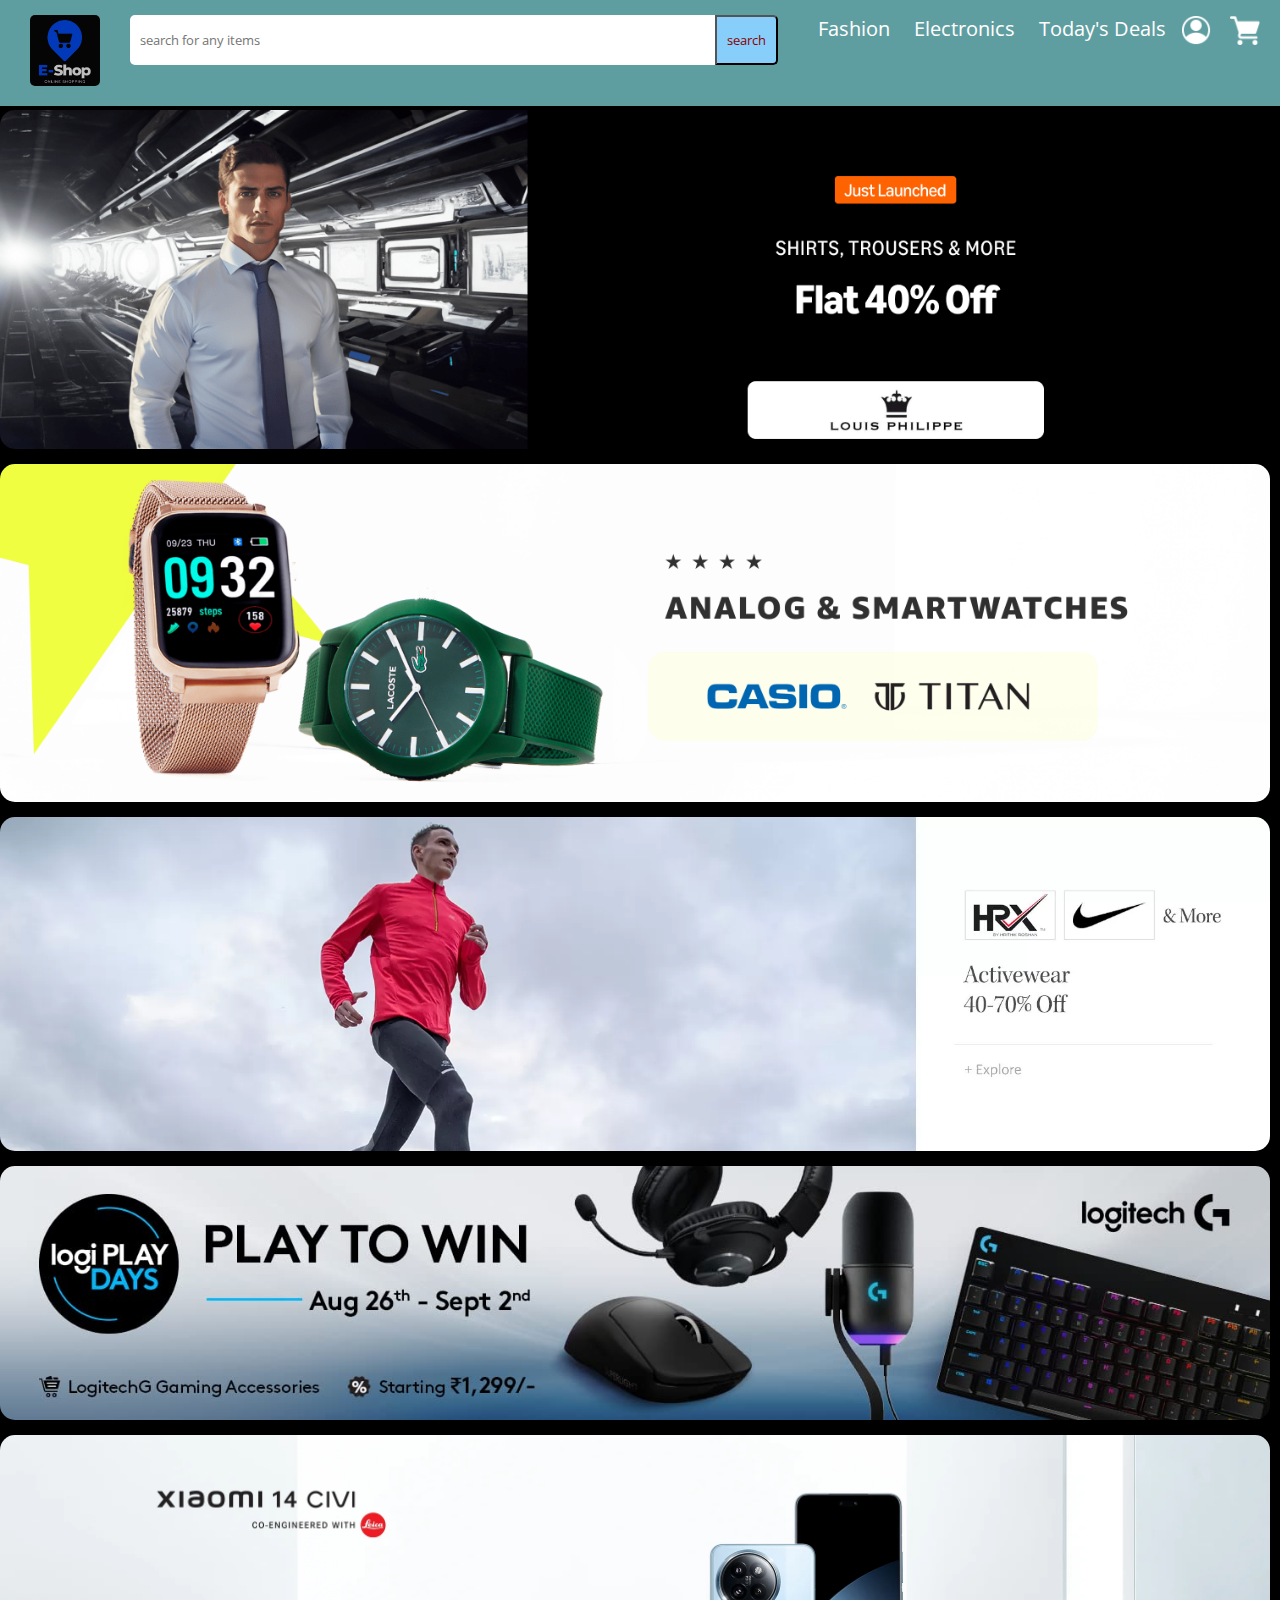
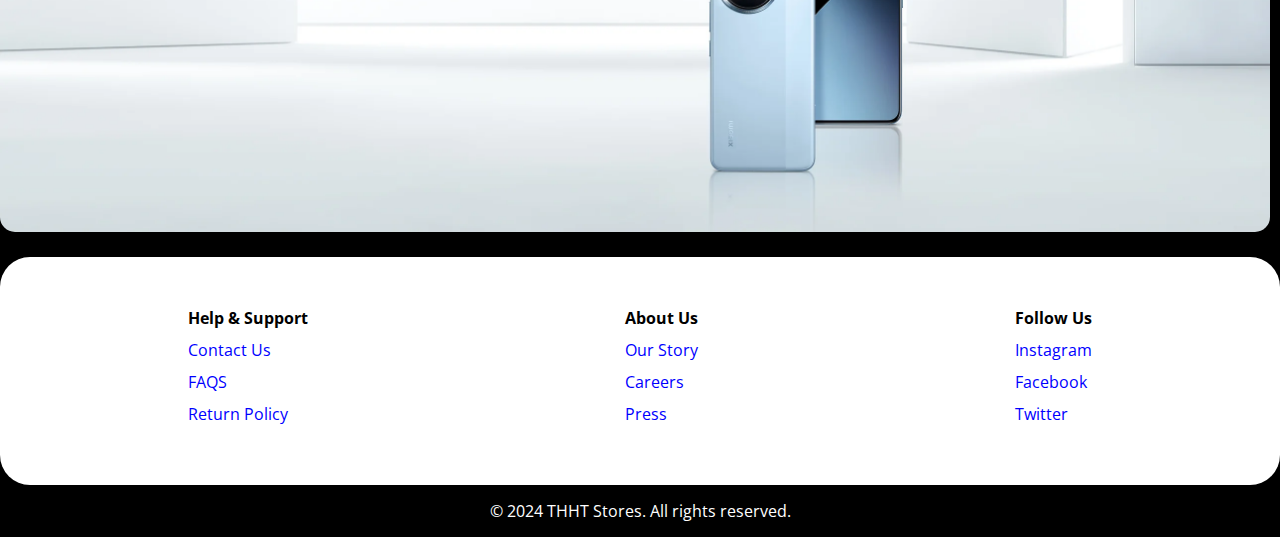
<file: index.html>
<!DOCTYPE html>
<html lang="en">
<head>
    <meta charset="UTF-8">
    <meta name="viewport" content="width=device-width, initial-scale=1.0">
    <link rel="stylesheet" href="./style.css">
    <title>E-SHOP</title>
</head>
<body>
    <header class="nav-bar">
        <div class="logo">
            <a href=""><img src="./Image/home page/e-logo.png" alt=""></a>
        </div>
        <div class="search-box">
            <input type="search" placeholder="search for any items">
            <button>search</button>

        </div>
        <div class="nav-link">
            <a href="./Fashion/fashion.html">Fashion</a>
            <a href="./Electronics/electronics.html">Electronics</a>
            <a href="/Deals/deals.html"> Today's Deals</a>

        </div>
        <div class="nav-icon">
            <a href=""><img src="./Image/home page/account.png" alt=""></a>
            <a href=""><img src="./Image/home page/grocery-store.png" alt=""></a>
        </div>
    </header>
    <div class="main">

        <div class="hero">
            
            <!-- <img src="./Image/home page/krishna_deal.webp" alt=""> -->
            <img src="./Image/Fashion image/lousi philippe.png" alt="">
            <img src="./Image/Electronics image/watches.png" alt="">
            <img src="./Image/Fashion image/HRX.webp" alt="">
            <img src="./Image/Electronics image/pc.jpg" alt="">
            <img src="./Image/Electronics image/xiomi.webp" alt="">
        </div>
    </div>

    <footer class="footer">
        <div class="footer-link">
            <h4>Help & Support</h4>
            <ul>
                <li><a href="">Contact Us</a></li>
                <li><a href="">FAQS</a></li>
                <li><a href="">Return Policy</a></li>  
            </ul>
        </div>
        <div class="footer-link">
            <h4>About Us</h4>
            <ul>
                <li><a href="">Our Story</a></li>
                <li><a href="">Careers</a></li>
                <li><a href="">Press</a></li>  
            </ul>
        </div>
        <div class="footer-link">
            <h4>Follow Us</h4>
            <ul>
                <li><a href="">Instagram</a></li>
                <li><a href="">Facebook</a></li>
                <li><a href="">Twitter</a></li>  
            </ul>
        </div>
    </footer>
    <div class="copy-rights">
        <p>&copy; 2024 THHT Stores. All rights reserved.</p>
    </div>
</body>
</html>
</file>
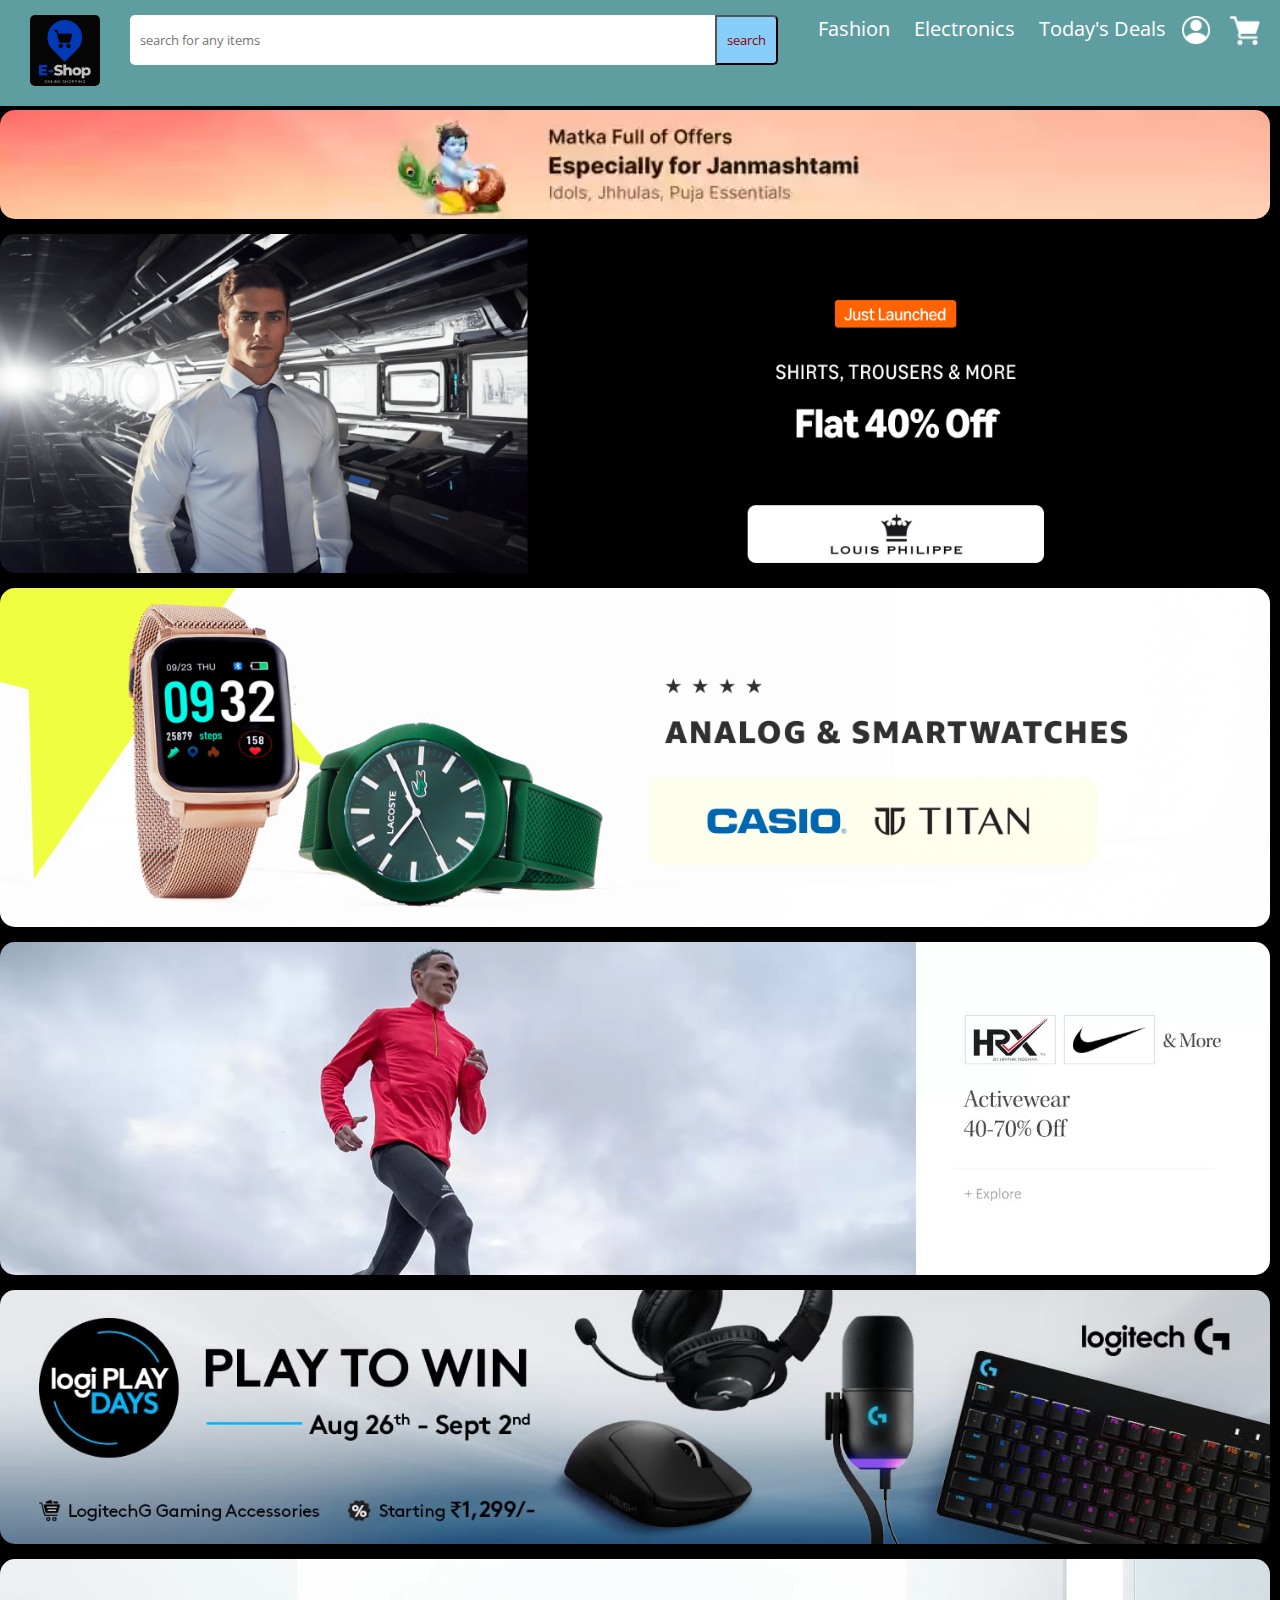
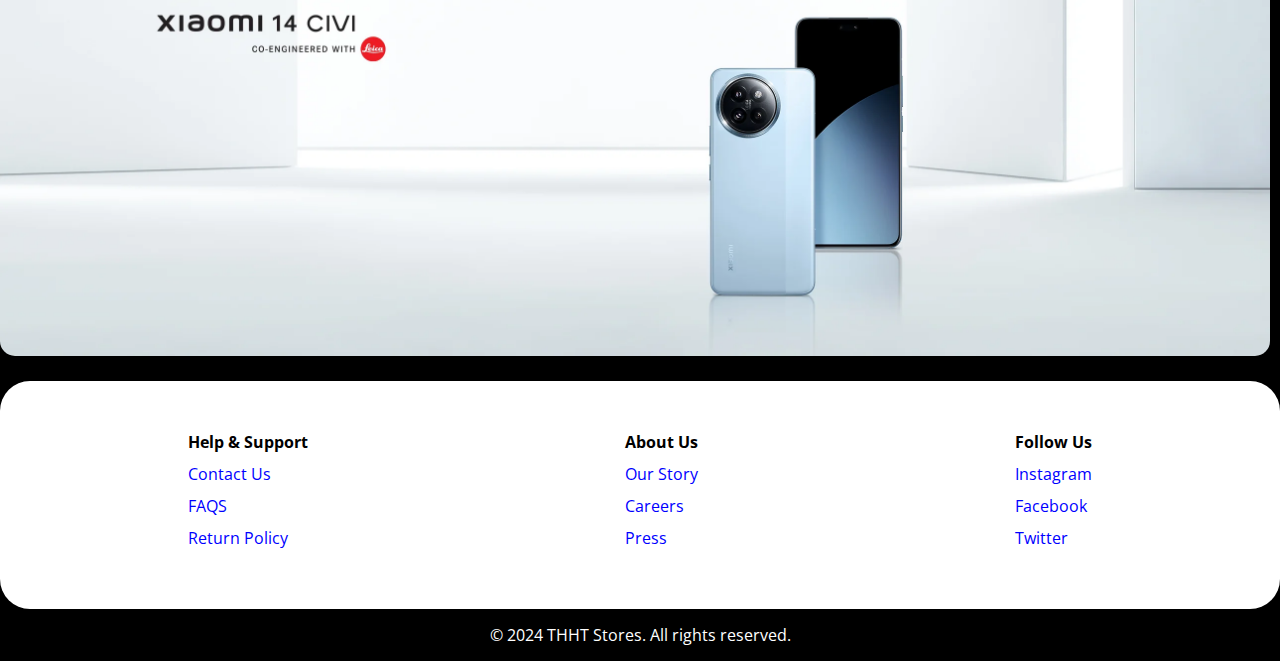
<file: ecommerce.html>
<!DOCTYPE html>
<html lang="en">
<head>
    <meta charset="UTF-8">
    <meta name="viewport" content="width=device-width, initial-scale=1.0">
    <link rel="stylesheet" href="style.css">
    <title>E-SHOP</title>
</head>
<body>
    <header class="nav-bar">
        <div class="logo">
            <a href=""><img src="/Image/home page/e-logo.png" alt=""></a>
        </div>
        <div class="search-box">
            <input type="search" placeholder="search for any items">
            <button>search</button>

        </div>
        <div class="nav-link">
            <a href="/Fashion/fashion.html">Fashion</a>
            <a href="/Electronics/electronics.html">Electronics</a>
            <a href="/Deals/deals.html"> Today's Deals</a>

        </div>
        <div class="nav-icon">
            <a href=""><img src="/Image/home page/account.png" alt=""></a>
            <a href=""><img src="/Image/home page/grocery-store.png" alt=""></a>
        </div>
    </header>
    <div class="main">

        <div class="hero">
            
            <img src="/Image/home page/krishna_deal.webp" alt="">
            <img src="/Image/Fashion/lousi philippe.png" alt="">
            <img src="/Image/Electronics/watches.png" alt="">
            <img src="/Image/Fashion/HRX.webp" alt="">
            <img src="/Image/Electronics/pc.jpg" alt="">
            <img src="/Image/Electronics/xiomi.webp" alt="">
        </div>
    </div>

    <footer class="footer">
        <div class="footer-link">
            <h4>Help & Support</h4>
            <ul>
                <li><a href="">Contact Us</a></li>
                <li><a href="">FAQS</a></li>
                <li><a href="">Return Policy</a></li>  
            </ul>
        </div>
        <div class="footer-link">
            <h4>About Us</h4>
            <ul>
                <li><a href="">Our Story</a></li>
                <li><a href="">Careers</a></li>
                <li><a href="">Press</a></li>  
            </ul>
        </div>
        <div class="footer-link">
            <h4>Follow Us</h4>
            <ul>
                <li><a href="">Instagram</a></li>
                <li><a href="">Facebook</a></li>
                <li><a href="">Twitter</a></li>  
            </ul>
        </div>
    </footer>
    <div class="copy-rights">
        <p>&copy; 2024 THHT Stores. All rights reserved.</p>
    </div>
</body>
</html>
</file>
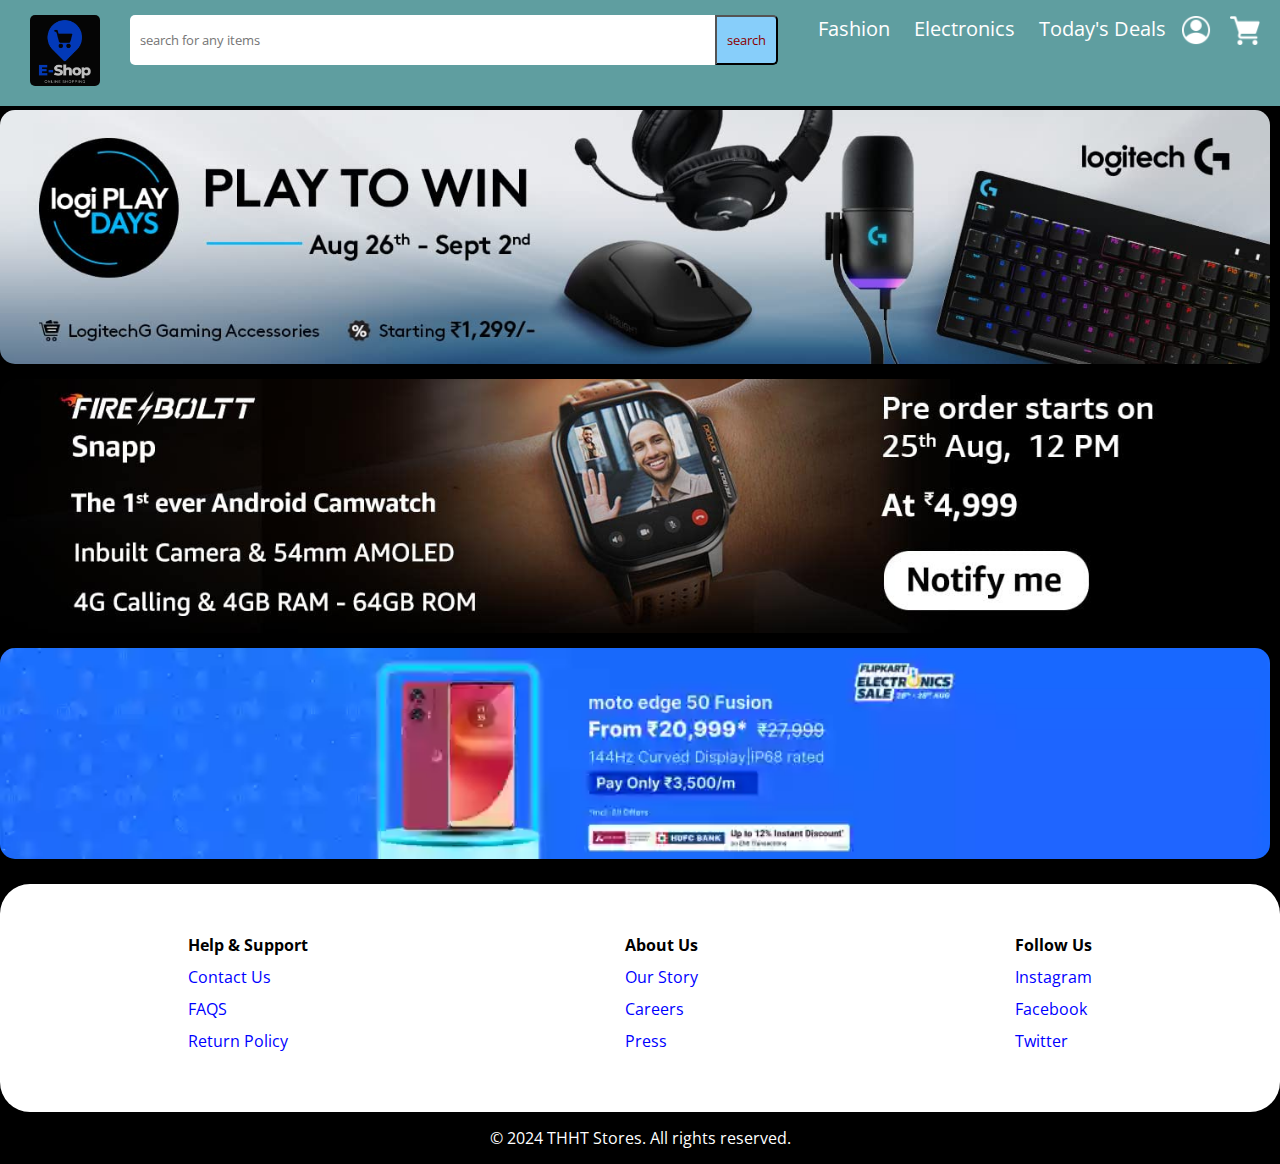
<file: Deals/deals.html>
<!DOCTYPE html>
<html lang="en">
<head>
    <meta charset="UTF-8">
    <meta name="viewport" content="width=device-width, initial-scale=1.0">
    <link rel="stylesheet" href="../style.css">
    

    <title>DEALS</title>
</head>
<body>
    <div class="nav-bar">
        <div class="logo">
            <a href="../index.html"><img src="../Image/home page/e-logo.png" alt=""></a>
        </div>
        <div class="search-box">
            <input type="search" placeholder="search for any items">
            <button>search</button>

        </div>
        <div class="nav-link">
            <a href="../Fashion/fashion.html">Fashion</a>
            <a href="../Electronics/electronics.html">Electronics</a>
            <a href="../Deals/deals.html">Today's Deals</a>

        </div>
        <div class="nav-icon">
            <a href=""><img src="../Image/home page/account.png" alt=""></a>
            <a href=""><img src="../Image/home page/grocery-store.png" alt=""></a>
        </div>
    </div>
    <div class="hero">
        <!-- <img src="/Image/home page/krishna_deal.webp" alt=""> -->
        <img src="../Image/Electronics image/pc.jpg" alt="">
        <img src="../Image/Electronics image/watch_deals.jpg" alt="">
        <img src="../Image/Electronics image/apple deal.webp" alt="">
    </div>


    <footer class="footer">
        <div class="footer-link">
            <h4>Help & Support</h4>
            <ul>
                <li><a href="">Contact Us</a></li>
                <li><a href="">FAQS</a></li>
                <li><a href="">Return Policy</a></li>  
            </ul>
        </div>
        <div class="footer-link">
            <h4>About Us</h4>
            <ul>
                <li><a href="">Our Story</a></li>
                <li><a href="">Careers</a></li>
                <li><a href="">Press</a></li>  
            </ul>
        </div>
        <div class="footer-link">
            <h4>Follow Us</h4>
            <ul>
                <li><a href="">Instagram</a></li>
                <li><a href="">Facebook</a></li>
                <li><a href="">Twitter</a></li>  
            </ul>
        </div>
    </footer>
    <div class="copy-rights">
        <p>&copy; 2024 THHT Stores. All rights reserved.</p>
    </div>
</body>
</html>
</file>
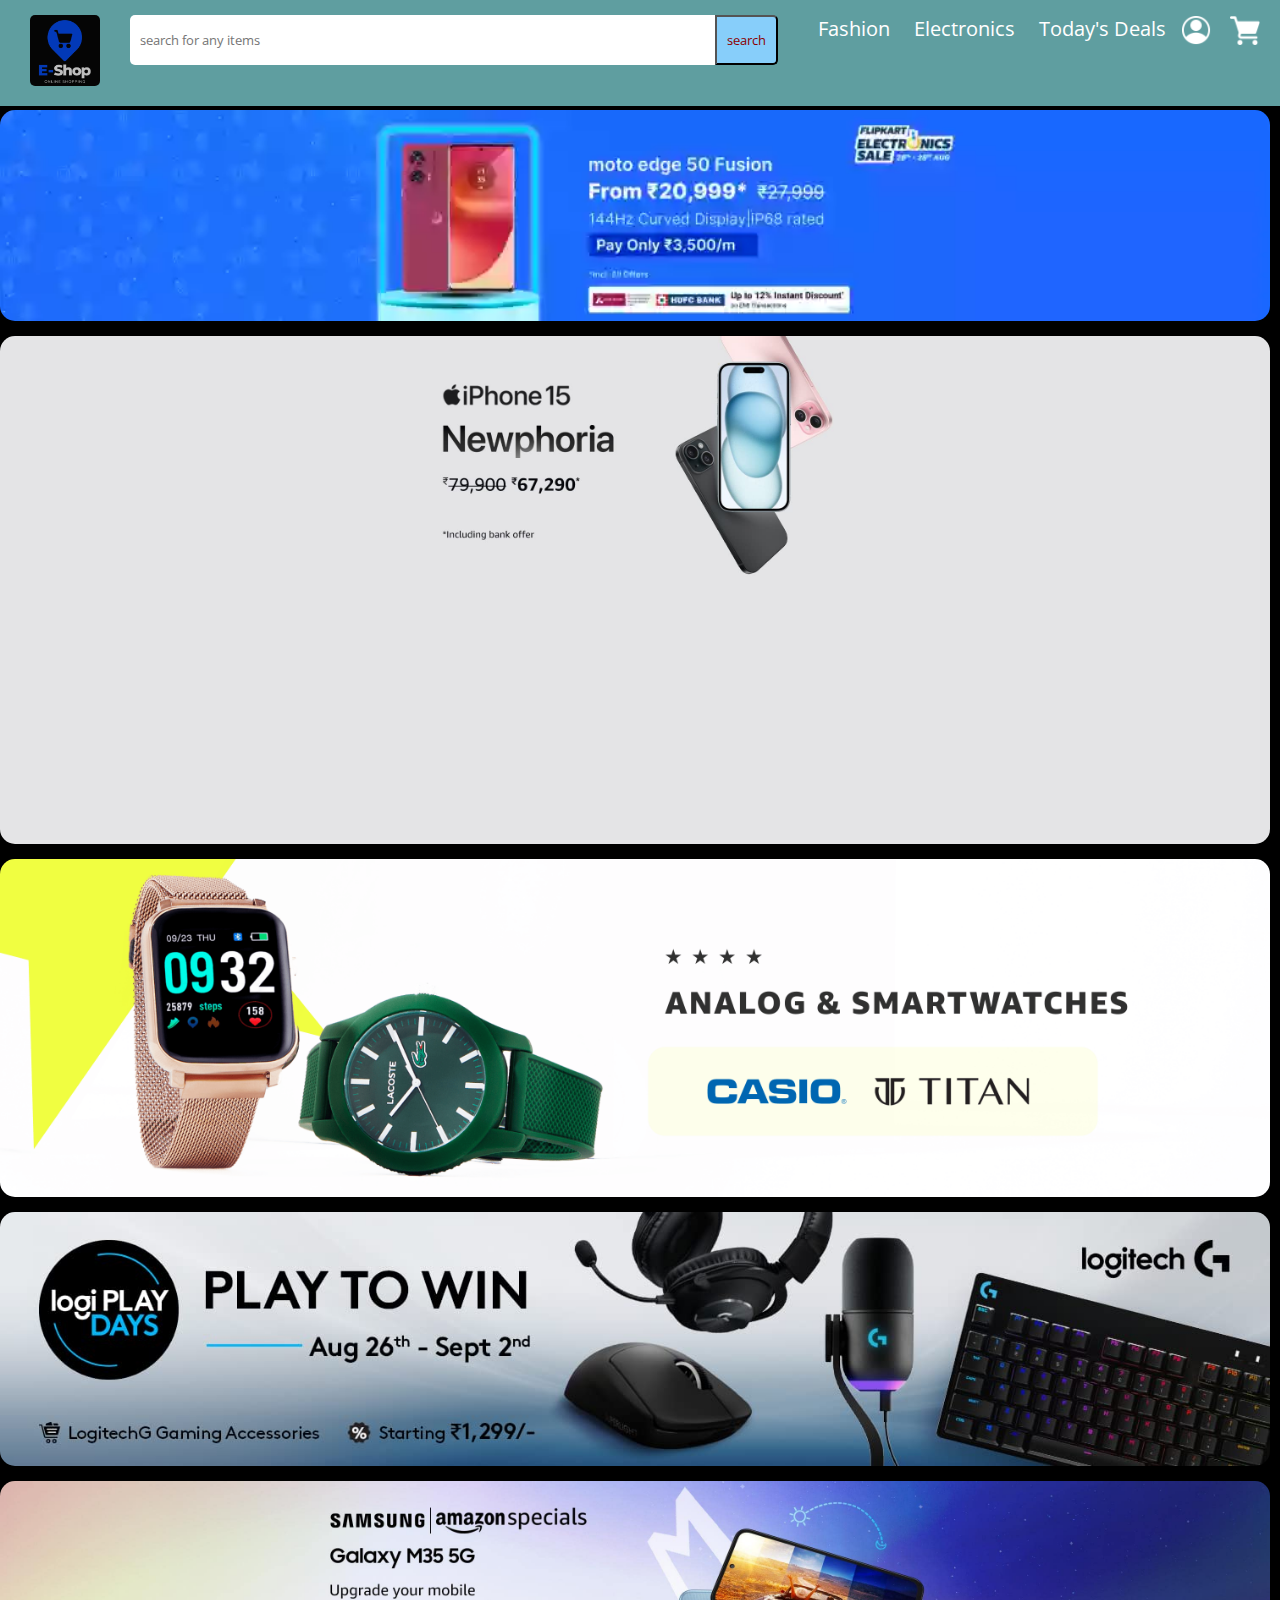
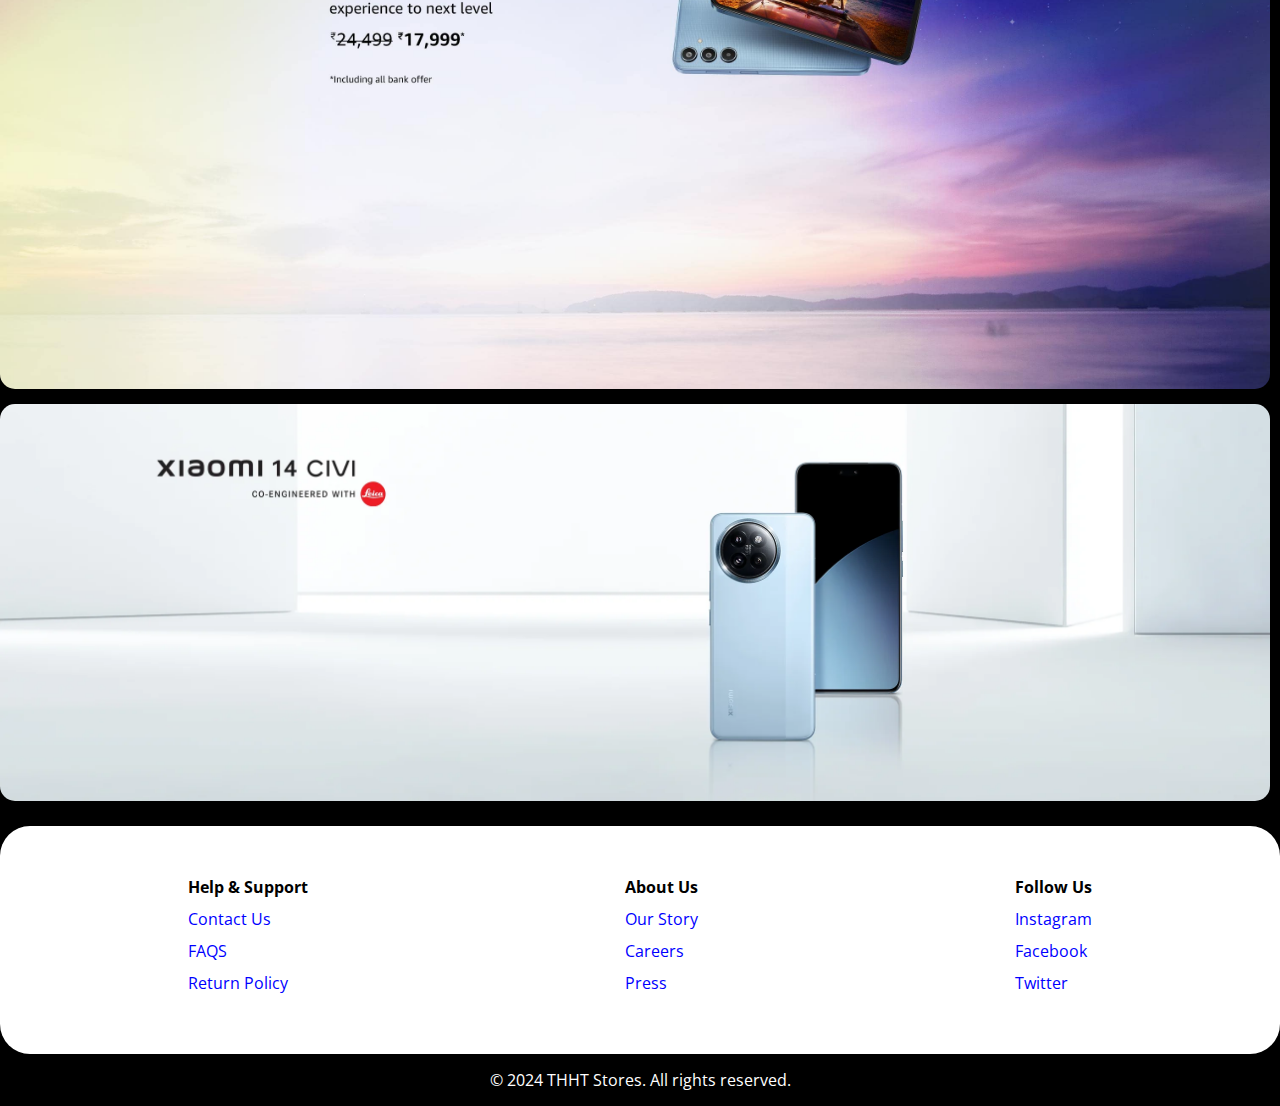
<file: Electronics/electronics.html>
<!DOCTYPE html>
<html lang="en">
<head>
    <meta charset="UTF-8">
    <meta name="viewport" content="width=device-width, initial-scale=1.0">
    <link rel="stylesheet" href="../style.css">
    

    <title>ELECTRONICS</title>
</head>
<body>
    <div class="nav-bar">
        <div class="logo">
            <a href="../index.html"><img src="../Image/home page/e-logo.png" alt=""></a>
        </div>
        <div class="search-box">
            <input type="search" placeholder="search for any items">
            <button>search</button>

        </div>
        <div class="nav-link">
            <a href="../Fashion/fashion.html">Fashion</a>
            <a href="../Electronics/electronics.html">Electronics</a>
            <a href="../Deals/deals.html">Today's Deals</a>

        </div>
        <div class="nav-icon">
            <a href=""><img src="../Image/home page/account.png" alt=""></a>
            <a href=""><img src="../Image/home page/grocery-store.png" alt=""></a>
        </div>
    </div>

    <div class="hero">
        <img src="../Image/Electronics image/apple deal.webp" alt="">
        <img src="../Image/Electronics image/apple.jpg" alt="">
        <img src="../Image/Electronics image/watches.png" alt="">
        <img src="../Image/Electronics image/pc.jpg" alt="">
        <img src="../Image/Electronics image/Samsung.jpg" alt="">
        <img src="../Image/Electronics image/xiomi.webp" alt="">
    </div>


    <footer class="footer">
        <div class="footer-link">
            <h4>Help & Support</h4>
            <ul>
                <li><a href="">Contact Us</a></li>
                <li><a href="">FAQS</a></li>
                <li><a href="">Return Policy</a></li>  
            </ul>
        </div>
        <div class="footer-link">
            <h4>About Us</h4>
            <ul>
                <li><a href="">Our Story</a></li>
                <li><a href="">Careers</a></li>
                <li><a href="">Press</a></li>  
            </ul>
        </div>
        <div class="footer-link">
            <h4>Follow Us</h4>
            <ul>
                <li><a href="">Instagram</a></li>
                <li><a href="">Facebook</a></li>
                <li><a href="">Twitter</a></li>  
            </ul>
        </div>
    </footer>
    <div class="copy-rights">
        <p>&copy; 2024 THHT Stores. All rights reserved.</p>
    </div>
    
</body>
</html>
</file>
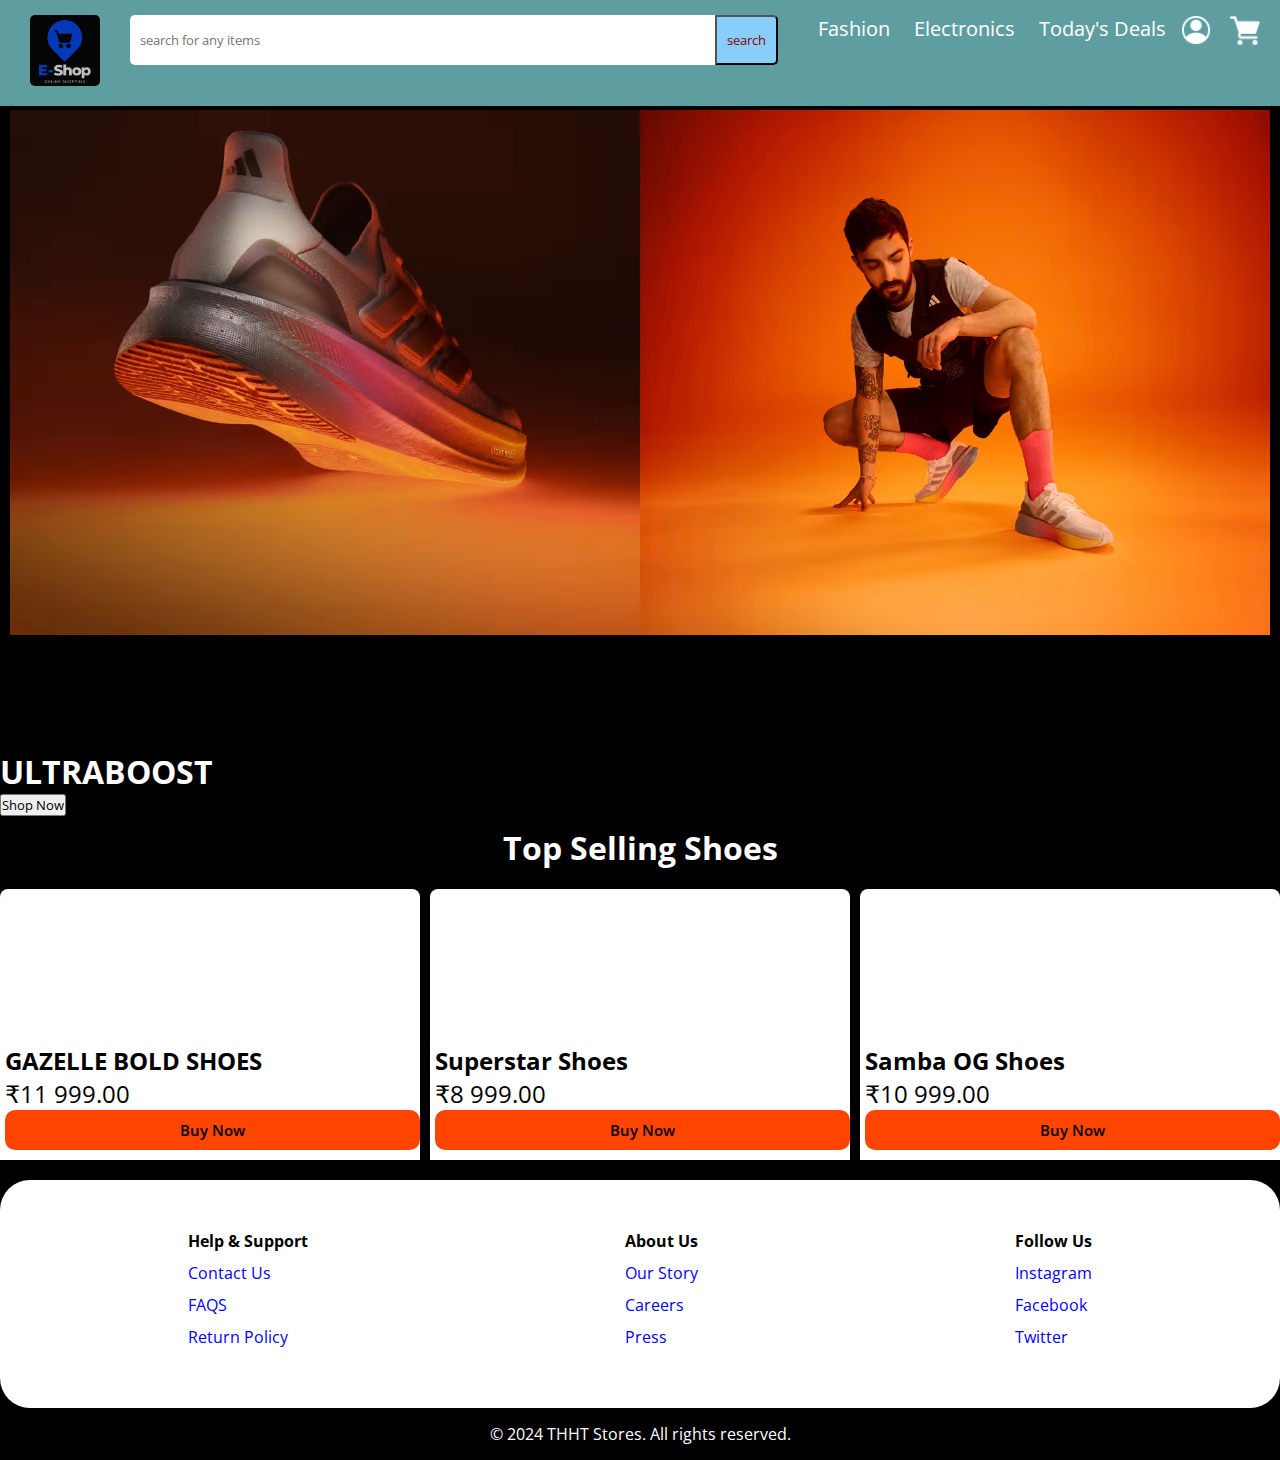
<file: Fashion/adidas.html>
<!DOCTYPE html>
<html lang="en">
<head>
    <meta charset="UTF-8">
    <meta name="viewport" content="width=device-width, initial-scale=1.0">
    <link rel="stylesheet" href="../style.css">
    <link rel="stylesheet" href="./adidas.css">
    <!-- <link rel="stylesheet" href="/Fashion/fashion.css"> -->
    

    <title>ADIDAS</title>
</head>
<body>
    <div class="nav-bar">
        <div class="logo">
            <a href="../index.html"><img src="../Image/home page/e-logo.png" alt=""></a>
        </div>
        <div class="search-box">
            <input type="search" placeholder="search for any items">
            <button>search</button>

        </div>
        <div class="nav-link">
            <a href="./fashion.html">Fashion</a>
            <a href="../Electronics/electronics.html">Electronics</a>
            <a href="../Deals/deals.html"> Today's Deals</a>

        </div>
        <div class="nav-icon">
            <a href=""><img src="../Image/home page/account.png" alt=""></a>
            <a href=""><img src="../Image/home page/grocery-store.png" alt=""></a>
        </div>
    </div>
    <div class="adidas">
        <img src="../Image/Fashion image/Adidas/adidas f.avif" alt="">
        <h1 id="ultraboost">ULTRABOOST</h1>
        <a href="#shoe3"><button id="shopbutton">Shop Now</button></a>

        <h1 id="heading">Top Selling Shoes</h1>

        <div class="adimage">
            <div class="shoe">
                <!-- <img src="/Image/Fashion/Adidas/show1 adidas.avif" alt=""> -->
                <video id="shoe1" preload="auto" loop="" playsinline="" src="https://assets.adidas.com/videos/ar_1,w_1080,c_fill,q_auto,f_auto/a7a98b54e8e2431f94b4ba2e8f711ab9_d98c/GAZELLE_BOLD_SHOES_Yellow_IF5937_video.mp4" autoplay=""></video>
                <div class="shoeinfo">
                    <h4>GAZELLE BOLD SHOES</h4>
                    <p>₹11 999.00</p>
                    <a href="../Fashion/adidas.html"><button>Buy Now</button></a>
                </div>
            </div>
            <div class="shoe">
                <video id="shoe2" preload="auto" loop="" autoplay="" playsinline="" src="https://assets.adidas.com/videos/ar_1,w_480,c_fill,q_auto,f_auto/2274daa3fa624f1c8c6bd1d187e083a7_d98c/Superstar_Shoes_Black_EG4959_video.mp4"></video>
                <div class="shoeinfo">
                    <h4>Superstar Shoes</h4>
                    <p>₹8 999.00</p>
                    <a href="../Fashion/adidas.html"><button>Buy Now</button></a>
                </div>
            </div>

            <div class="shoe">
                <video id="shoe3" preload="auto" loop="" autoplay="" playsinline="" src="https://assets.adidas.com/videos/ar_1,w_480,c_fill,q_auto,f_auto/a8f81f1114ec4755bda1313b67e6968d_d98c/Samba_OG_Shoes_White_IG1024_video.mp4"></video>
                <div class="shoeinfo">
                    <h4>Samba OG Shoes</h4>
                    <p>₹10 999.00</p>
                    <a href="../Fashion/adidas.html"><button>Buy Now</button></a>
                </div>
            </div>
        </div>
    </div>


    <footer class="footer">
        <div class="footer-link">
            <h4>Help & Support</h4>
            <ul>
                <li><a href="">Contact Us</a></li>
                <li><a href="">FAQS</a></li>
                <li><a href="">Return Policy</a></li>  
            </ul>
        </div>
        <div class="footer-link">
            <h4>About Us</h4>
            <ul>
                <li><a href="">Our Story</a></li>
                <li><a href="">Careers</a></li>
                <li><a href="">Press</a></li>  
            </ul>
        </div>
        <div class="footer-link">
            <h4>Follow Us</h4>
            <ul>
                <li><a href="">Instagram</a></li>
                <li><a href="">Facebook</a></li>
                <li><a href="">Twitter</a></li>  
            </ul>
        </div>
    </footer>
    <div class="copy-rights">
        <p>&copy; 2024 THHT Stores. All rights reserved.</p>
    </div>
</body>
</html>
</file>
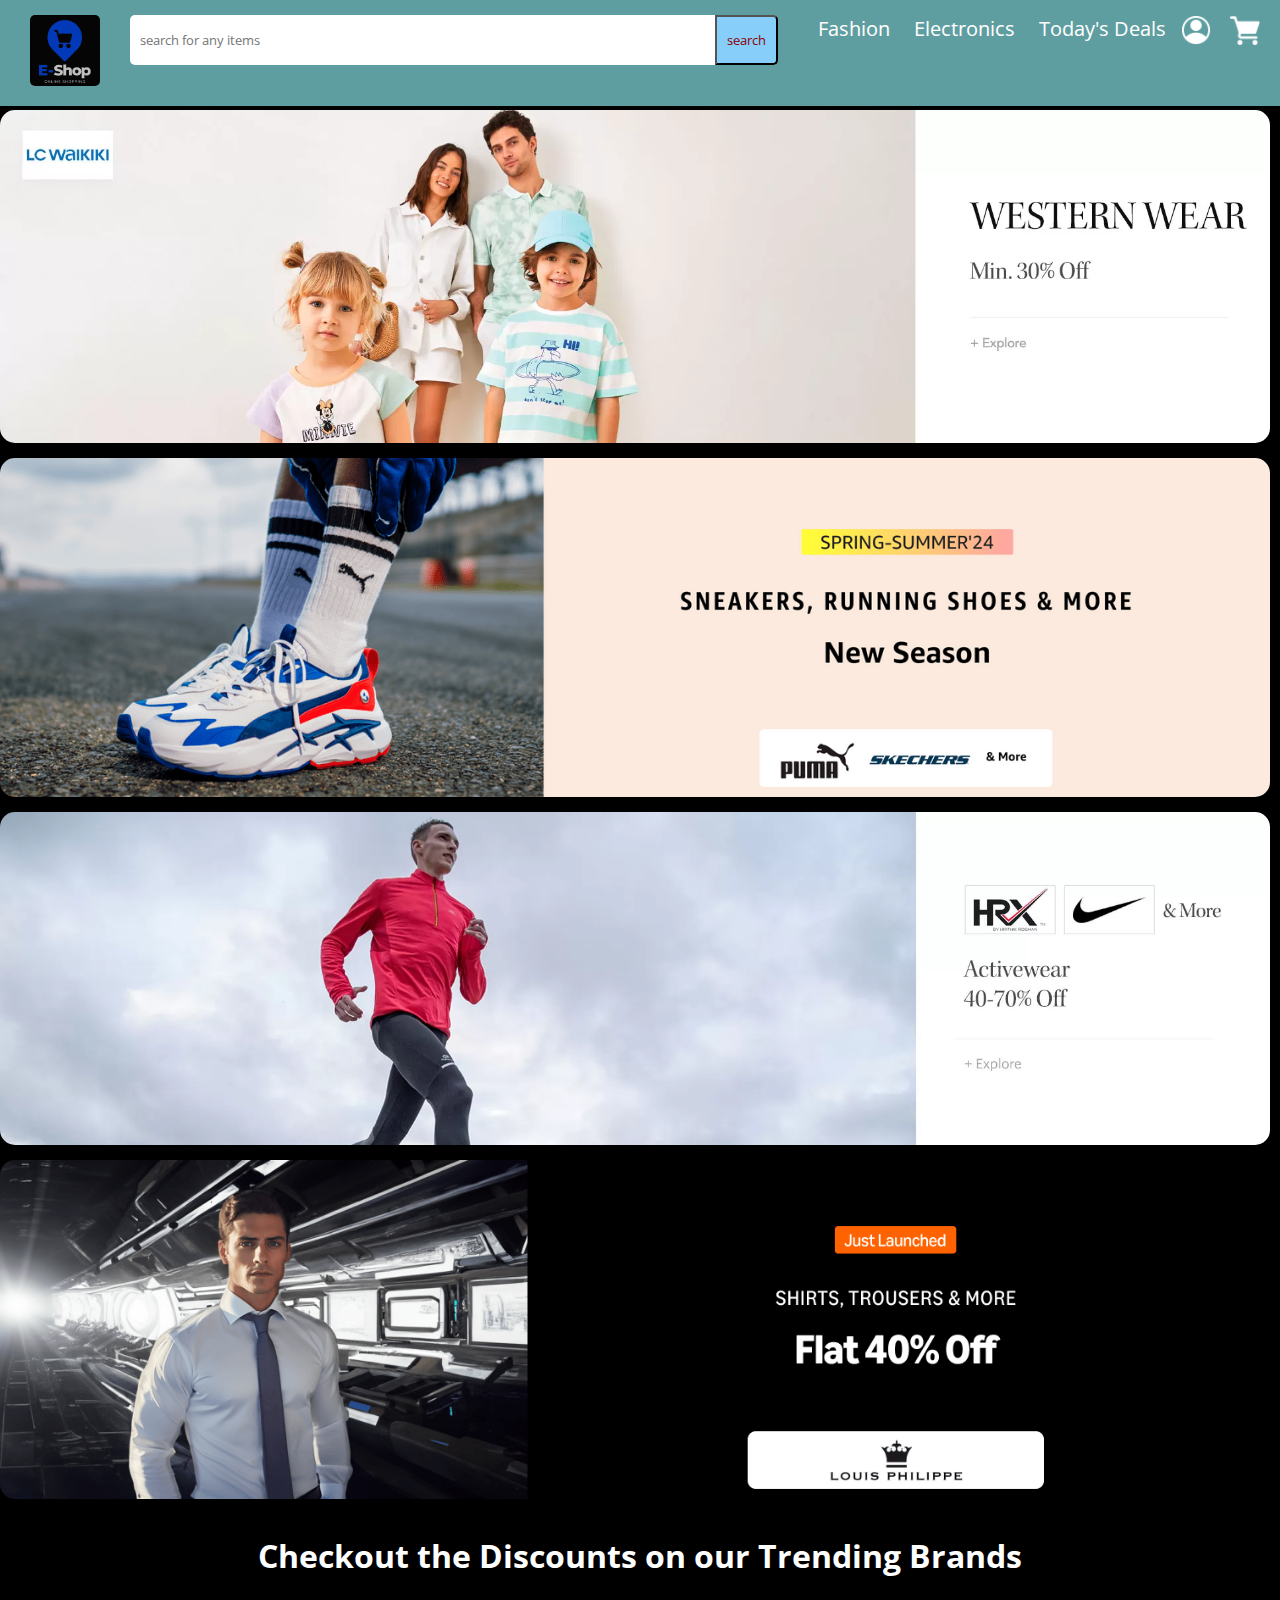
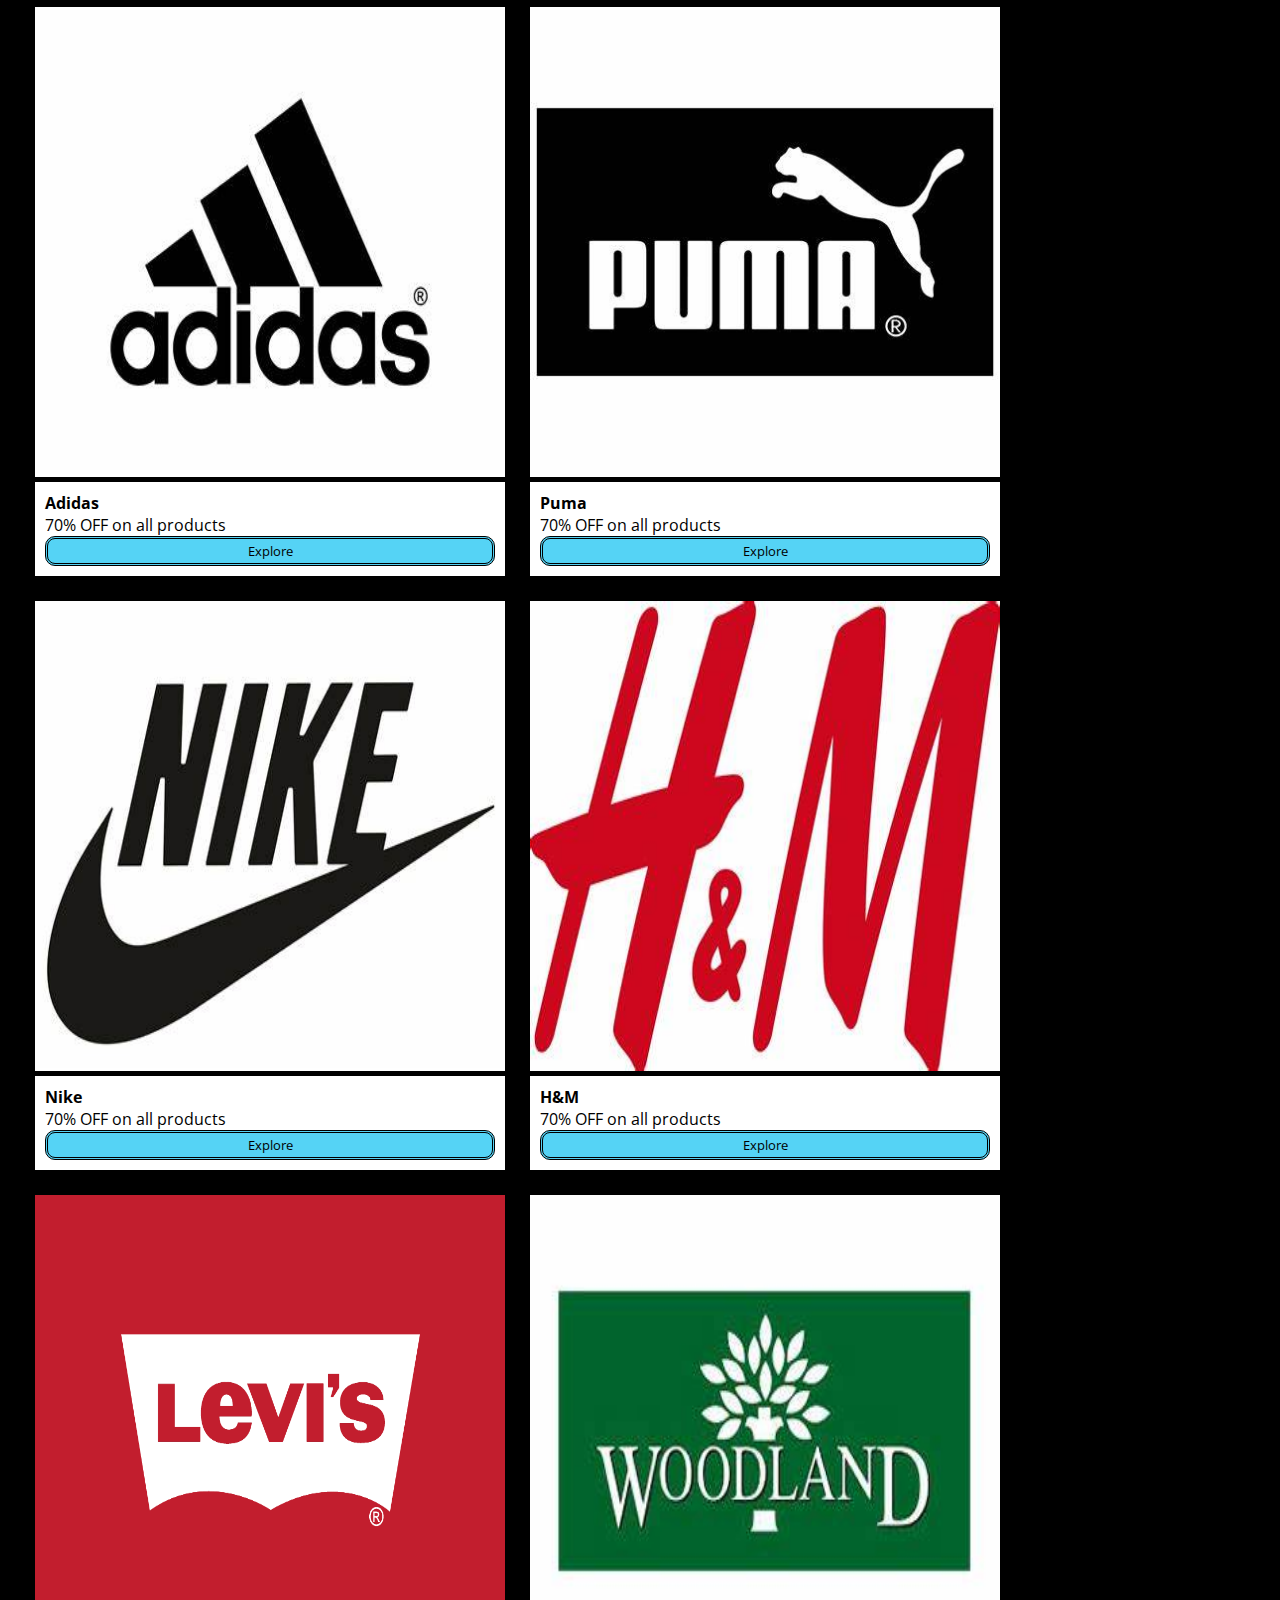
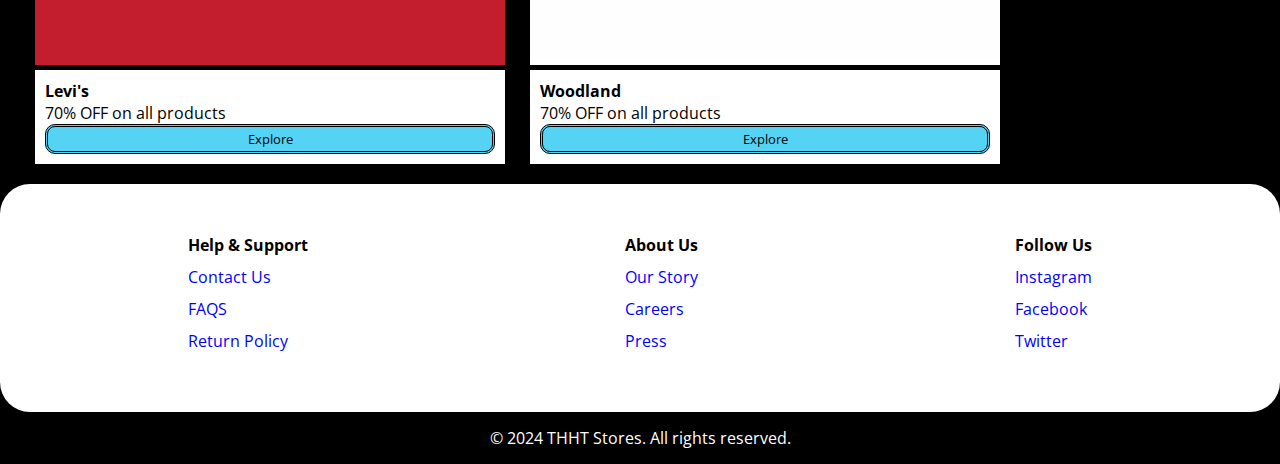
<file: Fashion/fashion.html>
<!DOCTYPE html>
<html lang="en">
<head>
    <meta charset="UTF-8">
    <meta name="viewport" content="width=device-width, initial-scale=1.0">
    <link rel="stylesheet" href="../style.css">
    <link rel="stylesheet" href="./fashion.css">
    <title>FASHION</title>
</head>
<body>
    <div class="nav-bar">
        <div class="logo">
            <a href="/index.html"><img src="../Image/home page/e-logo.png" alt=""></a>
        </div>
        <div class="search-box">
            <input type="search" placeholder="search for any items">
            <button>search</button>

        </div>
        <div class="nav-link">
            <a href="./fashion.html">Fashion</a>
            <a href="../Electronics/electronics.html">Electronics</a>
            <a href="../Deals/deals.html">Today's Deals</a>

        </div>
        <div class="nav-icon">
            <a href=""><img src="../Image/home page/account.png" alt=""></a>
            <a href=""><img src="../Image/home page/grocery-store.png" alt=""></a>
        </div>
    </div>

    <div class="hero">
        <img src="../Image/Fashion image/Western-Wear_Desk.webp" alt="">
        <img src="../Image/Fashion image/Puma/shoes.png" alt="">
        <img src="../Image/Fashion image/HRX.webp" alt="">
        <img src="../Image/Fashion image/lousi philippe.png" alt="">
    </div>
    <h1 id="fashion_head">Checkout the Discounts on our Trending Brands</h1>
    <div class="brands">
        <div class="card">
            <img src="../Image/Fashion image/Adidas/adidas.jpeg" alt="">
            <div class="info">
                <h4>Adidas</h4>
                <p>70% OFF on all products</p>
                <a href="../Fashion/adidas.html"><button>Explore</button></a>

            </div>

        </div>
        <div class="card">
            <img src="../Image/Fashion image/Puma/puma.jpeg" alt="">
            <div class="info">
                <h4>Puma</h4>
                <p>70% OFF on all products</p>
                <a href="../Fashion/puma.html"><button>Explore</button></a>
                
            </div>
            
        </div>
        <div class="card">
            <img src="../Image/Fashion image/NIke/nike.png" alt="">
            <div class="info">
                <h4>Nike</h4>
                <p>70% OFF on all products</p>
                <a href="../Fashion/nike.html"><button>Explore</button></a>
                

            </div>
        </div>
        <div class="card">
            <img src="../Image/Fashion image/HM/hm.jpeg" alt="">
            <div class="info">
                <h4>H&M</h4>
                <p>70% OFF on all products</p>
                <a href="../Fashion/hm.html"><button>Explore</button></a>
                

            </div>

        </div>
        <div class="card">
            <img src="../Image/Fashion image/Levi's/Levis.png" alt="">
            <div class="info">
                <h4>Levi's</h4>
                <p>70% OFF on all products</p>
                <a href="../Fashion/levi's.html"><button>Explore</button></a>
                

            </div>

        </div>
        <div class="card">
            <img src="../Image/Fashion image/Woodland/woodland.jpeg" alt="">
            <div class="info">
                <h4>Woodland</h4>
                <p>70% OFF on all products</p>
                <a href="../Fashion/woodland.html"><button>Explore</button></a>
                
            </div>

        </div>
    </div>
    <footer class="footer">
        <div class="footer-link">
            <h4>Help & Support</h4>
            <ul>
                <li><a href="">Contact Us</a></li>
                <li><a href="">FAQS</a></li>
                <li><a href="">Return Policy</a></li>  
            </ul>
        </div>
        <div class="footer-link">
            <h4>About Us</h4>
            <ul>
                <li><a href="">Our Story</a></li>
                <li><a href="">Careers</a></li>
                <li><a href="">Press</a></li>  
            </ul>
        </div>
        <div class="footer-link">
            <h4>Follow Us</h4>
            <ul>
                <li><a href="">Instagram</a></li>
                <li><a href="">Facebook</a></li>
                <li><a href="">Twitter</a></li>  
            </ul>
        </div>
    </footer>
    <div class="copy-rights">
        <p>&copy; 2024 THHT Stores. All rights reserved.</p>
    </div>
</body>
</html>
</file>
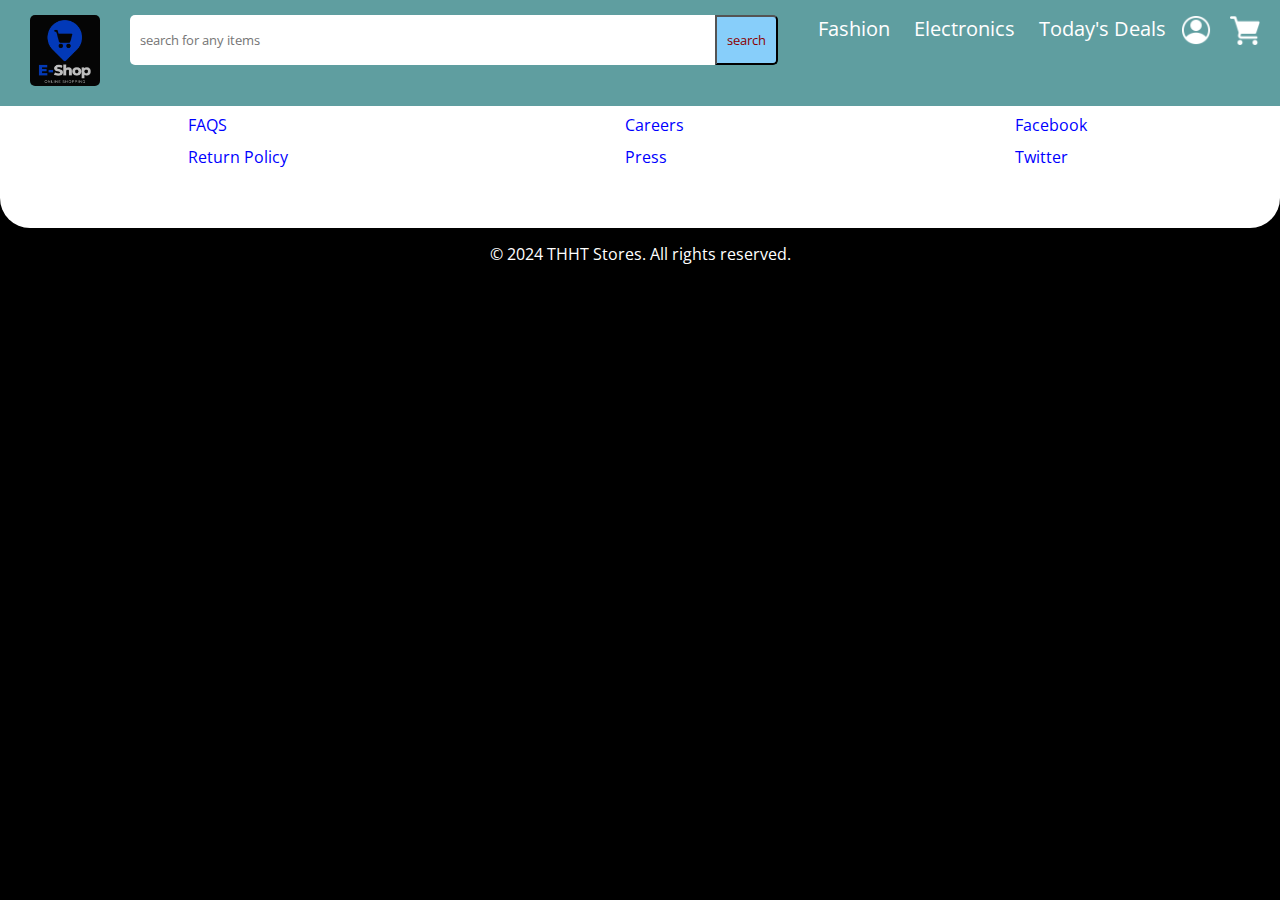
<file: Fashion/hm.html>
<!DOCTYPE html>
<html lang="en">
<head>
    <meta charset="UTF-8">
    <meta name="viewport" content="width=device-width, initial-scale=1.0">
    <link rel="stylesheet" href="/style.css">
    

    <title>H&M</title>
</head>
<body>
    <div class="nav-bar">
        <div class="logo">
            <a href="/index.html"><img src="/Image/home page/e-logo.png" alt=""></a>
        </div>
        <div class="search-box">
            <input type="search" placeholder="search for any items">
            <button>search</button>

        </div>
        <div class="nav-link">
            <a href="/Fashion/fashion.html">Fashion</a>
            <a href="/Electronics/electronics.html">Electronics</a>
            <a href="/Deals/deals.html"> Today's Deals</a>

        </div>
        <div class="nav-icon">
            <a href=""><img src="/Image/home page/account.png" alt=""></a>
            <a href=""><img src="/Image/home page/grocery-store.png" alt=""></a>
        </div>
    </div>

    <footer class="footer">
        <div class="footer-link">
            <h4>Help & Support</h4>
            <ul>
                <li><a href="">Contact Us</a></li>
                <li><a href="">FAQS</a></li>
                <li><a href="">Return Policy</a></li>  
            </ul>
        </div>
        <div class="footer-link">
            <h4>About Us</h4>
            <ul>
                <li><a href="">Our Story</a></li>
                <li><a href="">Careers</a></li>
                <li><a href="">Press</a></li>  
            </ul>
        </div>
        <div class="footer-link">
            <h4>Follow Us</h4>
            <ul>
                <li><a href="">Instagram</a></li>
                <li><a href="">Facebook</a></li>
                <li><a href="">Twitter</a></li>  
            </ul>
        </div>
    </footer>
    <div class="copy-rights">
        <p>&copy; 2024 THHT Stores. All rights reserved.</p>
    </div>
</body>
</html>
</file>
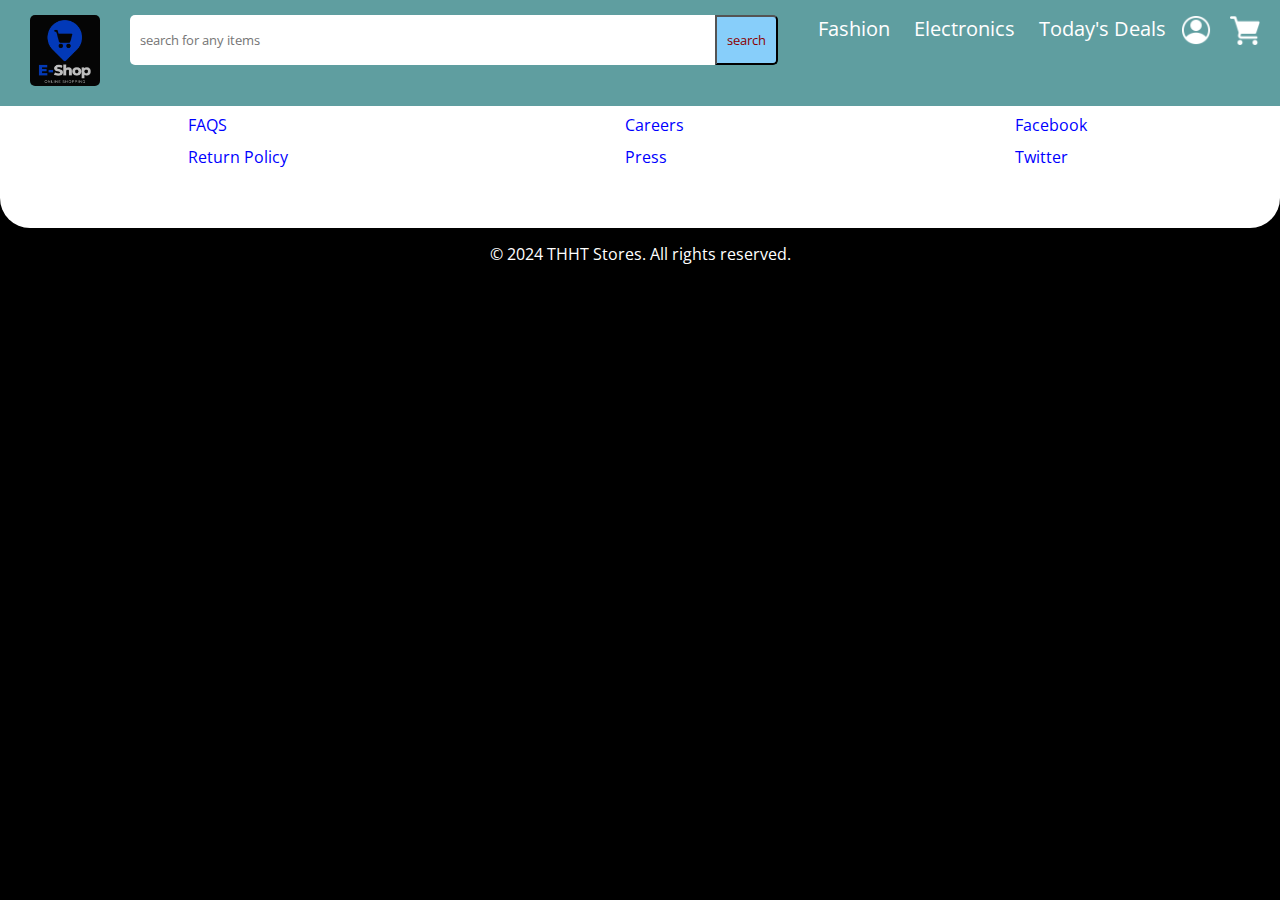
<file: Fashion/levi's.html>
<!DOCTYPE html>
<html lang="en">
<head>
    <meta charset="UTF-8">
    <meta name="viewport" content="width=device-width, initial-scale=1.0">
    <link rel="stylesheet" href="/style.css">
    

    <title>LEVI'S</title>
</head>
<body>
    <div class="nav-bar">
        <div class="logo">
            <a href="/index.html"><img src="/Image/home page/e-logo.png" alt=""></a>
        </div>
        <div class="search-box">
            <input type="search" placeholder="search for any items">
            <button>search</button>

        </div>
        <div class="nav-link">
            <a href="/Fashion/fashion.html">Fashion</a>
            <a href="/Electronics/electronics.html">Electronics</a>
            <a href="/Deals/deals.html"> Today's Deals</a>

        </div>
        <div class="nav-icon">
            <a href=""><img src="/Image/home page/account.png" alt=""></a>
            <a href=""><img src="/Image/home page/grocery-store.png" alt=""></a>
        </div>
    </div>

    <footer class="footer">
        <div class="footer-link">
            <h4>Help & Support</h4>
            <ul>
                <li><a href="">Contact Us</a></li>
                <li><a href="">FAQS</a></li>
                <li><a href="">Return Policy</a></li>  
            </ul>
        </div>
        <div class="footer-link">
            <h4>About Us</h4>
            <ul>
                <li><a href="">Our Story</a></li>
                <li><a href="">Careers</a></li>
                <li><a href="">Press</a></li>  
            </ul>
        </div>
        <div class="footer-link">
            <h4>Follow Us</h4>
            <ul>
                <li><a href="">Instagram</a></li>
                <li><a href="">Facebook</a></li>
                <li><a href="">Twitter</a></li>  
            </ul>
        </div>
    </footer>
    <div class="copy-rights">
        <p>&copy; 2024 THHT Stores. All rights reserved.</p>
    </div>
</body>
</html>
</file>
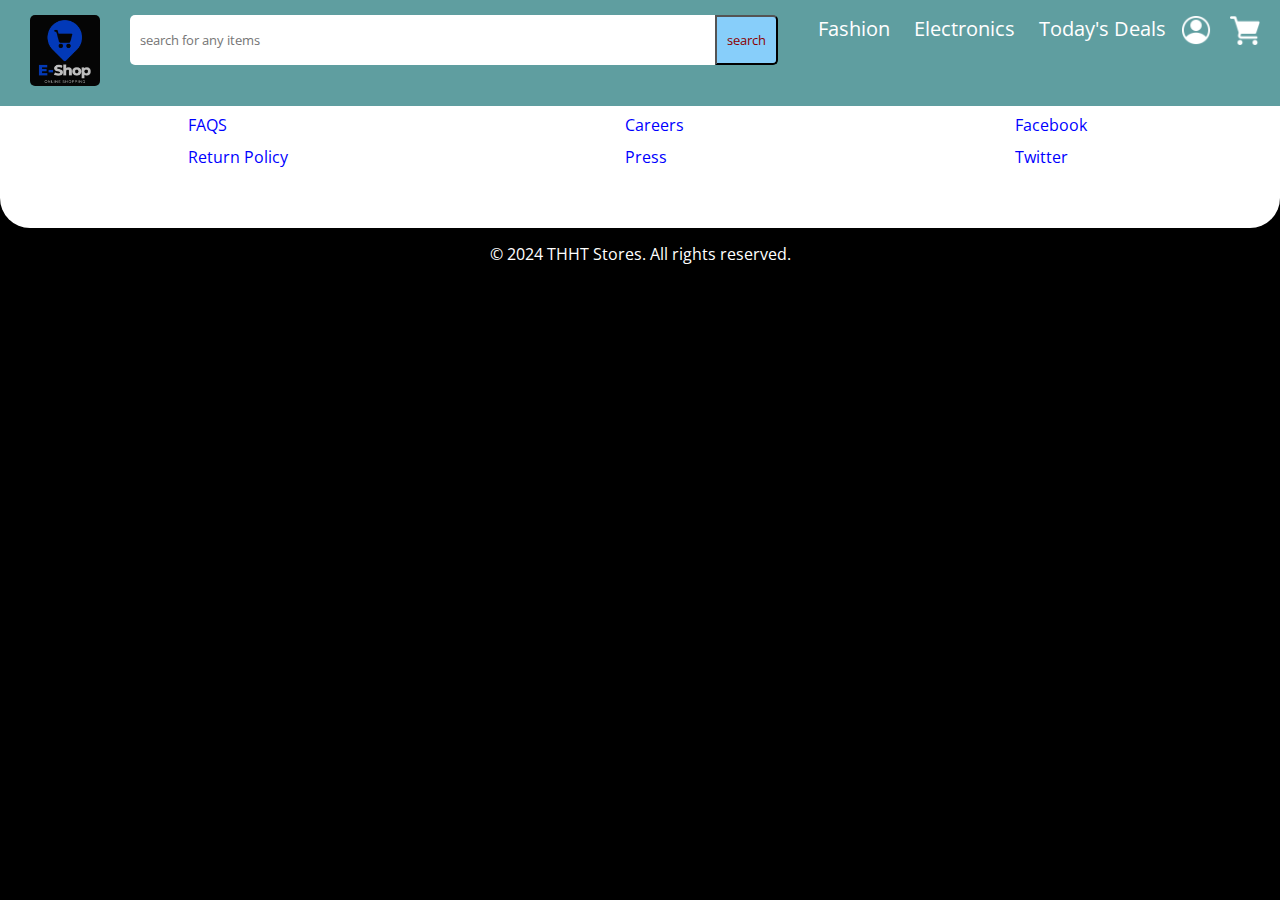
<file: Fashion/nike.html>
<!DOCTYPE html>
<html lang="en">
<head>
    <meta charset="UTF-8">
    <meta name="viewport" content="width=device-width, initial-scale=1.0">
    <link rel="stylesheet" href="/style.css">
    

    <title>NIKE</title>
</head>
<body>
    <div class="nav-bar">
        <div class="logo">
            <a href="/index.html"><img src="/Image/home page/e-logo.png" alt=""></a>
        </div>
        <div class="search-box">
            <input type="search" placeholder="search for any items">
            <button>search</button>

        </div>
        <div class="nav-link">
            <a href="/Fashion/fashion.html">Fashion</a>
            <a href="/Electronics/electronics.html">Electronics</a>
            <a href="/Deals/deals.html"> Today's Deals</a>

        </div>
        <div class="nav-icon">
            <a href=""><img src="/Image/home page/account.png" alt=""></a>
            <a href=""><img src="/Image/home page/grocery-store.png" alt=""></a>
        </div>
    </div>

    <footer class="footer">
        <div class="footer-link">
            <h4>Help & Support</h4>
            <ul>
                <li><a href="">Contact Us</a></li>
                <li><a href="">FAQS</a></li>
                <li><a href="">Return Policy</a></li>  
            </ul>
        </div>
        <div class="footer-link">
            <h4>About Us</h4>
            <ul>
                <li><a href="">Our Story</a></li>
                <li><a href="">Careers</a></li>
                <li><a href="">Press</a></li>  
            </ul>
        </div>
        <div class="footer-link">
            <h4>Follow Us</h4>
            <ul>
                <li><a href="">Instagram</a></li>
                <li><a href="">Facebook</a></li>
                <li><a href="">Twitter</a></li>  
            </ul>
        </div>
    </footer>
    <div class="copy-rights">
        <p>&copy; 2024 THHT Stores. All rights reserved.</p>
    </div>
</body>
</html>
</file>
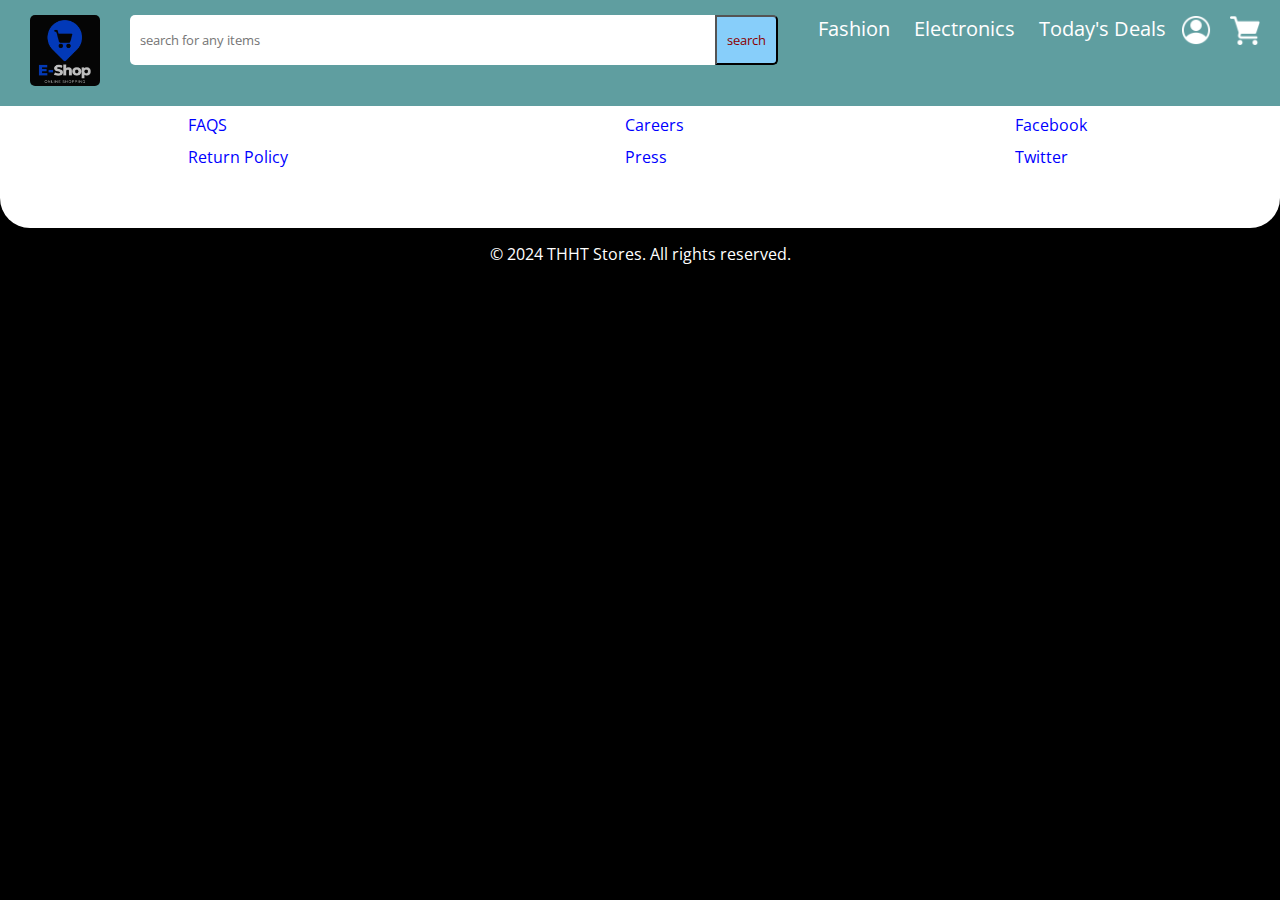
<file: Fashion/puma.html>
<!DOCTYPE html>
<html lang="en">
<head>
    <meta charset="UTF-8">
    <meta name="viewport" content="width=device-width, initial-scale=1.0">
    <link rel="stylesheet" href="/style.css">
    

    <title>PUMA</title>
</head>
<body>
    <div class="nav-bar">
        <div class="logo">
            <a href="/index.html"><img src="/Image/home page/e-logo.png" alt=""></a>
        </div>
        <div class="search-box">
            <input type="search" placeholder="search for any items">
            <button>search</button>

        </div>
        <div class="nav-link">
            <a href="/Fashion/fashion.html">Fashion</a>
            <a href="/Electronics/electronics.html">Electronics</a>
            <a href="/Deals/deals.html"> Today's Deals</a>

        </div>
        <div class="nav-icon">
            <a href=""><img src="/Image/home page/account.png" alt=""></a>
            <a href=""><img src="/Image/home page/grocery-store.png" alt=""></a>
        </div>
    </div>

    <footer class="footer">
        <div class="footer-link">
            <h4>Help & Support</h4>
            <ul>
                <li><a href="">Contact Us</a></li>
                <li><a href="">FAQS</a></li>
                <li><a href="">Return Policy</a></li>  
            </ul>
        </div>
        <div class="footer-link">
            <h4>About Us</h4>
            <ul>
                <li><a href="">Our Story</a></li>
                <li><a href="">Careers</a></li>
                <li><a href="">Press</a></li>  
            </ul>
        </div>
        <div class="footer-link">
            <h4>Follow Us</h4>
            <ul>
                <li><a href="">Instagram</a></li>
                <li><a href="">Facebook</a></li>
                <li><a href="">Twitter</a></li>  
            </ul>
        </div>
    </footer>
    <div class="copy-rights">
        <p>&copy; 2024 THHT Stores. All rights reserved.</p>
    </div>
</body>
</html>
</file>
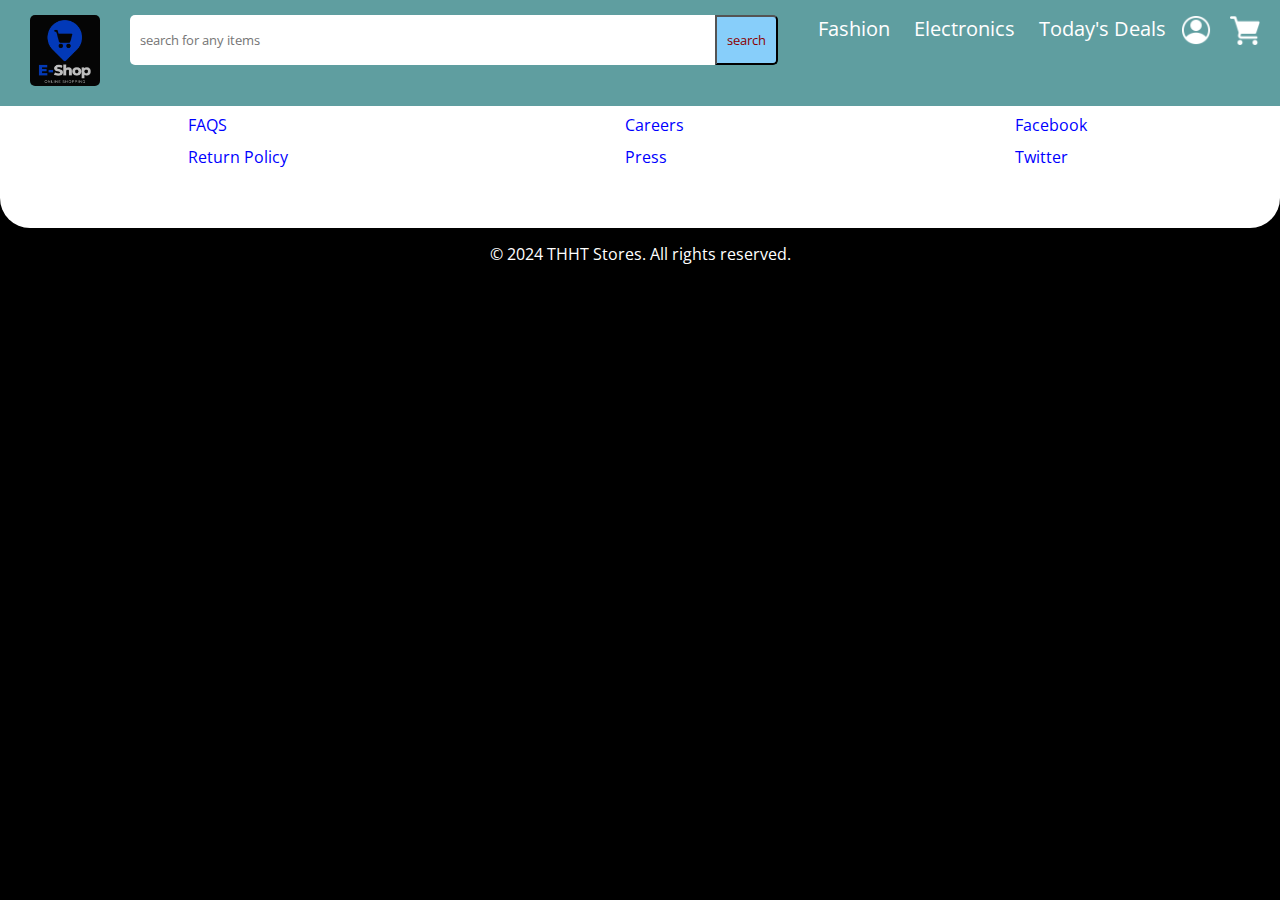
<file: Fashion/woodland.html>
<!DOCTYPE html>
<html lang="en">
<head>
    <meta charset="UTF-8">
    <meta name="viewport" content="width=device-width, initial-scale=1.0">
    <link rel="stylesheet" href="/style.css">
    

    <title>WOODLAND</title>
</head>
<body>
    <div class="nav-bar">
        <div class="logo">
            <a href="/index.html"><img src="/Image/home page/e-logo.png" alt=""></a>
        </div>
        <div class="search-box">
            <input type="search" placeholder="search for any items">
            <button>search</button>

        </div>
        <div class="nav-link">
            <a href="/Fashion/fashion.html">Fashion</a>
            <a href="/Electronics/electronics.html">Electronics</a>
            <a href="/Deals/deals.html"> Today's Deals</a>

        </div>
        <div class="nav-icon">
            <a href=""><img src="/Image/home page/account.png" alt=""></a>
            <a href=""><img src="/Image/home page/grocery-store.png" alt=""></a>
        </div>
    </div>


    <footer class="footer">
        <div class="footer-link">
            <h4>Help & Support</h4>
            <ul>
                <li><a href="">Contact Us</a></li>
                <li><a href="">FAQS</a></li>
                <li><a href="">Return Policy</a></li>  
            </ul>
        </div>
        <div class="footer-link">
            <h4>About Us</h4>
            <ul>
                <li><a href="">Our Story</a></li>
                <li><a href="">Careers</a></li>
                <li><a href="">Press</a></li>  
            </ul>
        </div>
        <div class="footer-link">
            <h4>Follow Us</h4>
            <ul>
                <li><a href="">Instagram</a></li>
                <li><a href="">Facebook</a></li>
                <li><a href="">Twitter</a></li>  
            </ul>
        </div>
    </footer>
    <div class="copy-rights">
        <p>&copy; 2024 THHT Stores. All rights reserved.</p>
    </div>
</body>
</html>
</file>
<file: style.css>
@import url('https://fonts.googleapis.com/css2?family=Open+Sans:ital,wght@0,300..800;1,300..800&display=swap');
*{
    margin: 0;
    padding: 0;
    box-sizing: border-box;
    font-family: "Open Sans", sans-serif;

}

body{
    font-family: "Open Sans", sans-serif;
    background-color:black;
}
.nav-bar{
    display: flex;
    justify-content: space-between;
    background-color: black;
    align-items: centers;
    padding: 15px 20px;
    position: fixed;
    width: 100%;
}
.nav-bar:hover{
    background-color: cadetblue;
}
.logo img{
    width: 70px;
    border-radius: 5px;
    margin: 0px 10px;
    filter: invert(100%);

}
.search-box{
    display: flex;
    flex: 1;
    margin: 0px 20px;
}
.search-box input{
    display: flex;
    flex: 1;
    padding: 10px;
    border: none;
    border-radius: 5px 0px 0px 5px;
    height: 50px;
    
}
.search-box input:hover{
    background-color: yellow;
}
.search-box button{
    padding: 5px 10px;
    border-radius: 0px 5px 5px 0px;
    background-color: lightskyblue;
    color: darkred;
    cursor: pointer;    
    height: 50px;
}
.search-box button:hover{
    background-color: orange;
}

.nav-link a{
    text-decoration: none;
    color: white;
    margin-left: 20px;
    font-size: 20px;
}
.nav-link a:hover{
    text-decoration: underline;

}
.nav-icon a{
    margin-left: 15px;
}
.nav-icon img{
    width: 30px;
    filter: invert(100%);
}
.hero img{
    width: 100%;
    margin-bottom: 10px;
    border-radius: 15px;

}
.hero{
    padding: 110px 10px 10px 0px;
}

.footer{
    /* margin:0px 0px; */
    background-color: white;
    border-radius: 30px;
    display: flex;
    justify-content: space-around;
    padding: 30px;
}
.footer-link{
    margin: 20px;
}
.footer-link h4{
    margin-bottom: 10px;
}
.footer-link ul{
    list-style: none;
    padding: 0px;
    margin: 0px;
}
.footer-link li{
    margin-bottom: 10px;
}
.footer-link a{
    text-decoration: none;
    color: blue;
}
.copy-rights{
    text-align: center;
    color: white;
    /* background-color: white; */
    border-radius: 15px;
    margin: 15px 0px;
}
</file>
<file: Fashion/adidas.css>
#ultraboost{
    position: absolutes;
    color: white;
    top: 55%;
    left: 10%;
}
#heading{
    color: white;
    text-align: center;
    margin: 10px 0px;
    padding-bottom: 10px;

}
.shoe{
    background-color: rgb(255, 255, 255);
    border-radius: 8px;
    margin-left: 0px;
    box-shadow: 0 4px 8px black;
    transition:transform 10.0s, box-shadow 3ms;
    flex: 1 1 300px;
    max-width: 700px;
}
.shoe:hover{
    transform: translateY(-20px);
    border: 10px solid rgb(163, 202, 86);
}
.shoe video{
    width: 100%;
    /* height: 600px; */
    object-fit: cover;
}
.adimage{
    display: flex;
    flex: 1;
    flex-grow: 1;
    flex-wrap: wrap;
    gap: 10px;
    margin-bottom: 20px;
}
/* .adimage video{
    width: 490px;
} */
/* .shoe1:hover{
    content: url(/show1\ adidas.avif);
    width: 500px;
    height: 500px;
    
} */
.shoeinfo{
    background-color: white;
    font-size: x-large;
    padding-left: 5px;
}
.shoeinfo button{
    padding: 10px;
    background-color: orangered;
    border: none;
    border-radius: 10px;
    font-size: 15px;
    width: 100%;
    font-weight: 600;
    margin-bottom: 10px;
    /* cursor: pointer; */
}
.shoeinfo button:hover{
    background-color: blueviolet;
    cursor: pointer;
    
}
.adidas img{
    width: 100%;
    border-radius: 30px;
    padding: 110px 10px;
}
#shoe1:hover{
    content: url(/Image/Fashion/Adidas/show1\ adidas.avif);
}
</file>
<file: Fashion/fashion.css>
.brands{
    margin-left: 15px;
    display: flex;
    flex-direction: row;
    flex-wrap: wrap;
    /* flex-grow: 1;
    flex-shrink: 1; */
    justify-content: flex-start;
    gap: 25px;
    padding: 20px;
    width: 100%;
    /* filter: invert(100%); */
}
.brands-card{
    border-radius: 5px;
    flex: 1 1 300px;
    max-width: 300px;
}
.card img{
    width: 470px;
    height: 470px;
    /* object-fit: cover; */
}
.info{
    margin-top: 0px;
    background-color: white;
    padding: 10px;
    flex-grow: 1;
    /* width: 100%;
    height: 80px; */
}

.brands div{
    color: rgb(0, 0, 0);

}
.brands button{
    width: 100%;
    height: 30px;
    border: double;
    border-radius: 10px;
    background-color: rgb(85, 211, 245);
    cursor: pointer;
}
.brands button:hover{
    background-color: darkorange;
}
#fashion_head{
    text-align: center;
    color: white;
    margin: 10px 0px;
}
</file>
